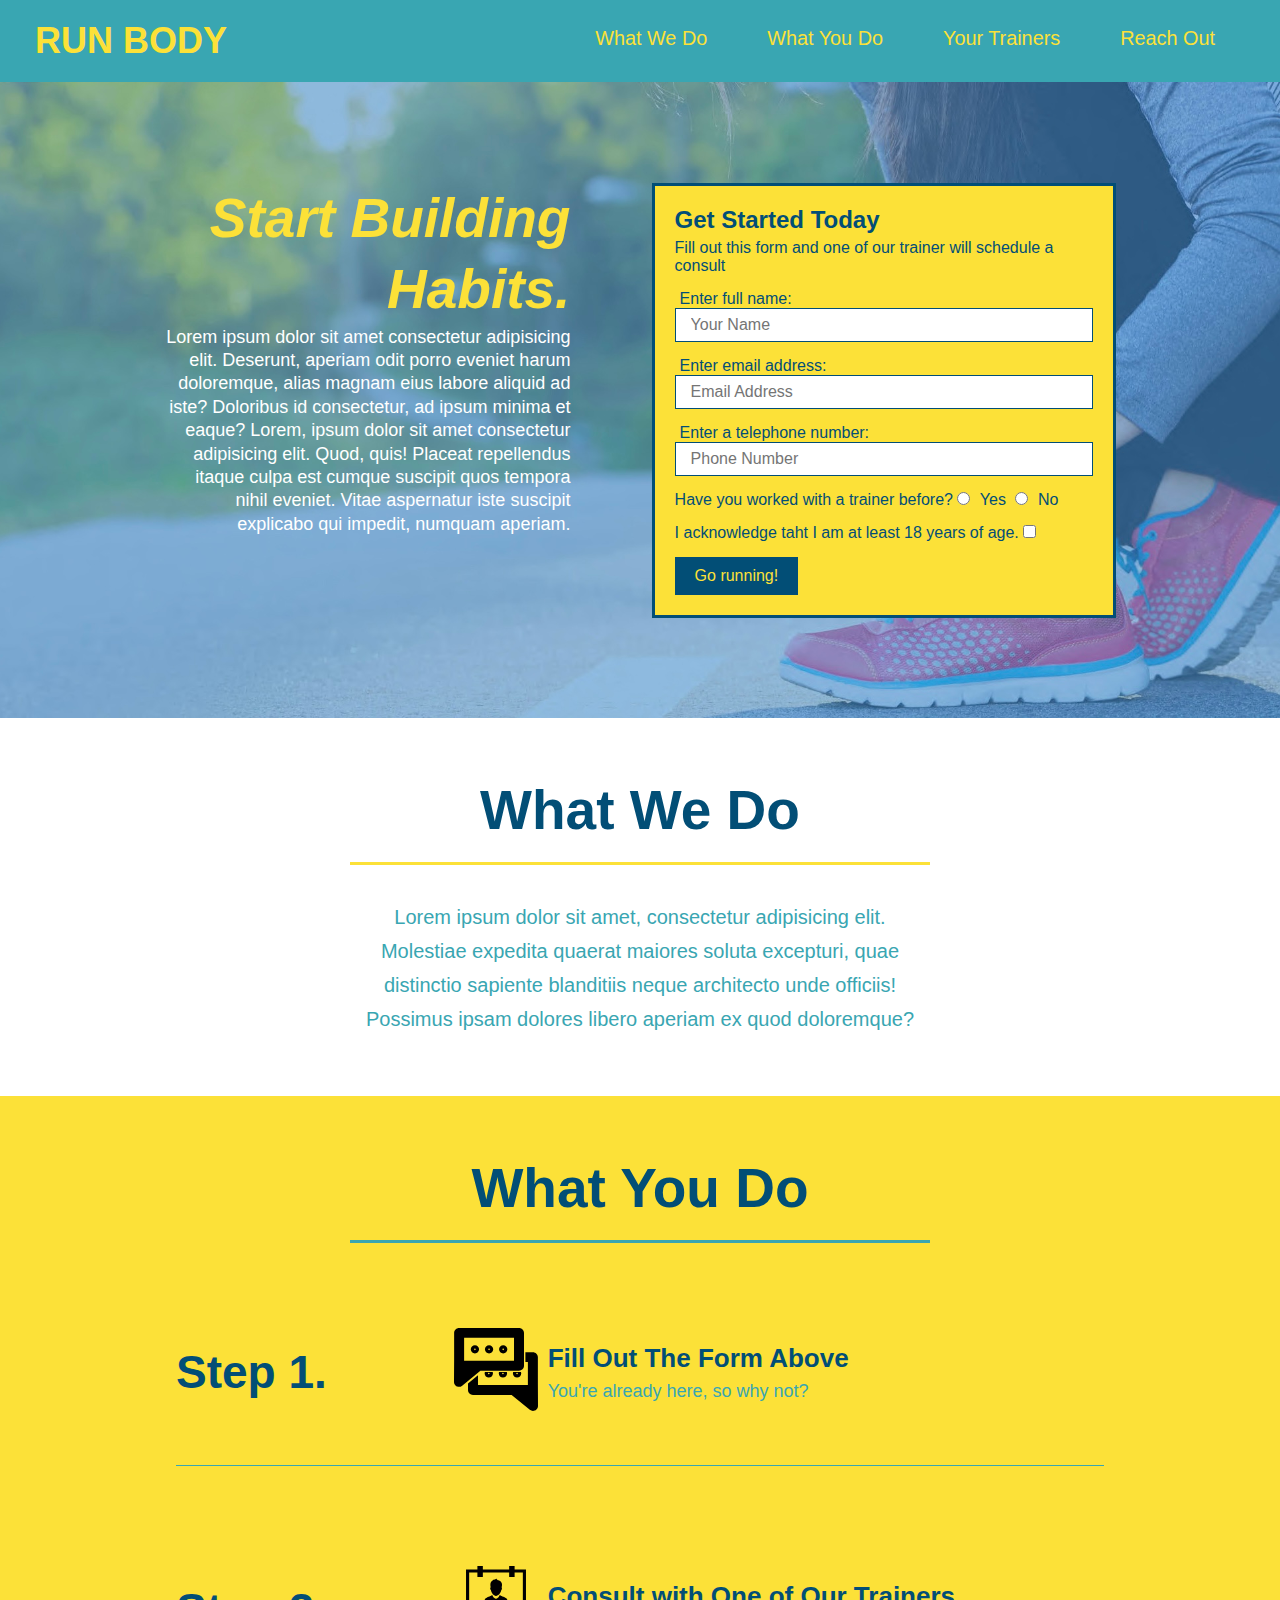
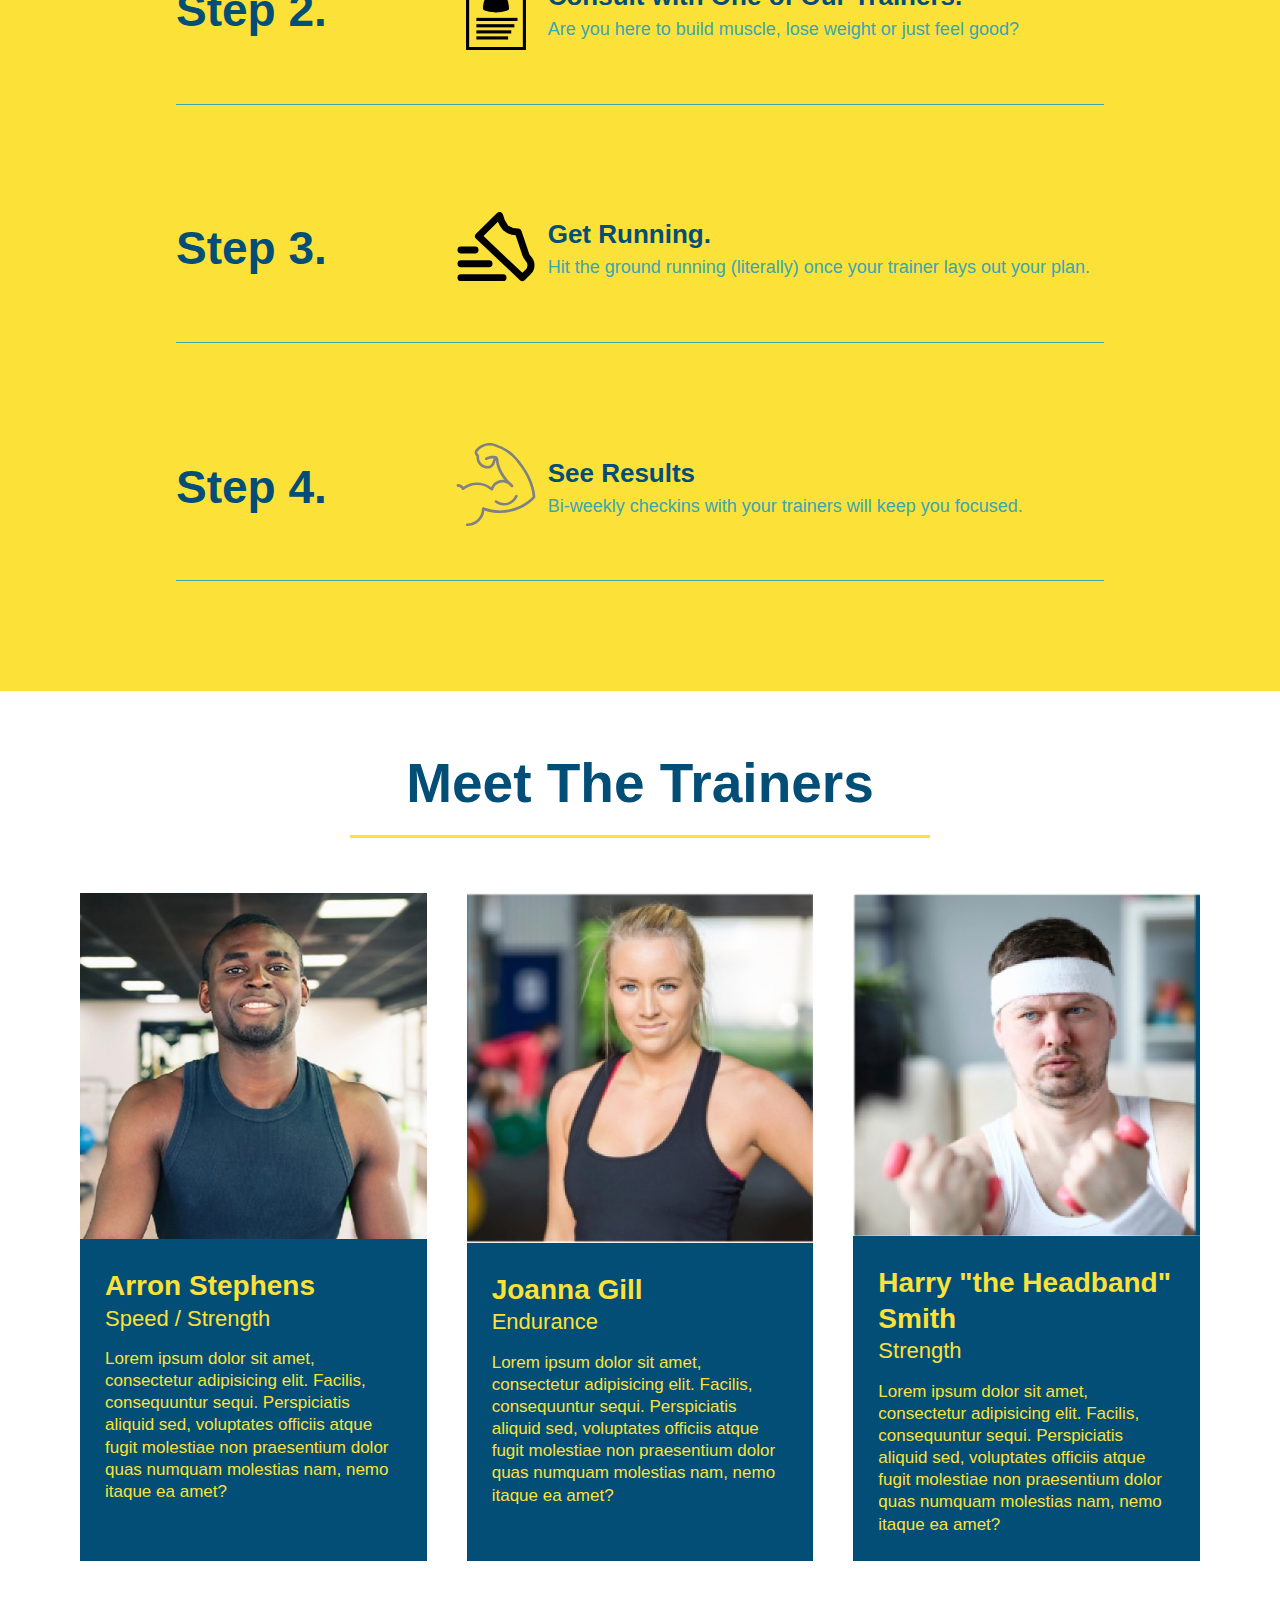
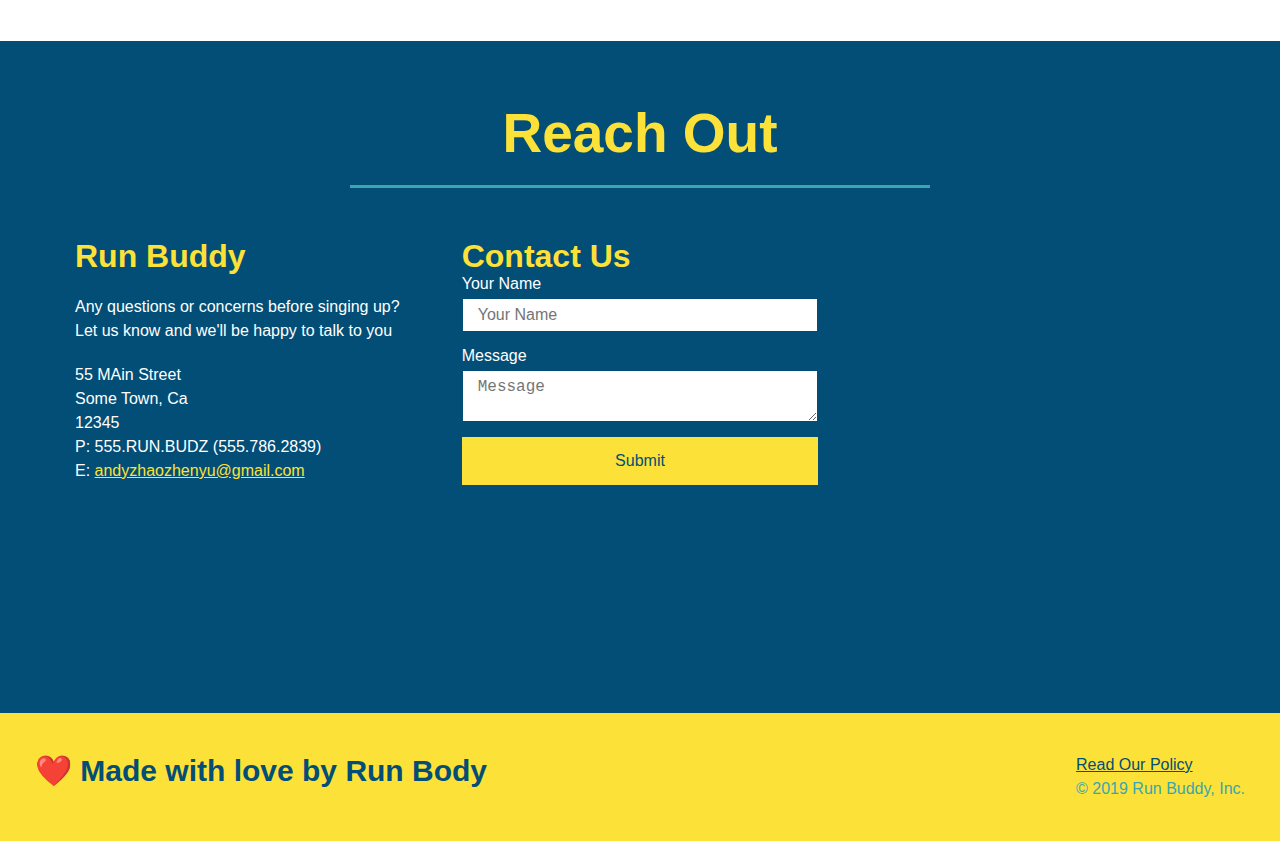
<file: index.html>
<!DOCTYPE html>
<html lang="en">

<head>
    <meta charset="UTF-8">
    <meta http-equiv="X-UA-Compatible" content="IE=edge">
    <meta name="viewport" content="width=device-width, initial-scale=1.0">
    <link rel="stylesheet" href="./assets/css/style.css">
    <title>Run Body</title>
</head>

<body>
    <header>
        <h1>
            <a href="/"> RUN BODY </a>
        </h1>
        <nav>
            <ul>
                <li>
                    <a href="#what-we-do">What We Do</a>
                </li>
                <li>
                    <a href="#what-you-do">What You Do</a>
                </li>
                <li>
                    <a href="#your-trainers">Your Trainers</a>
                </li>
                <li>
                    <a href="reach-out">Reach Out</a>
                </li>
            </ul>
        </nav>
    </header>
    <section class="hero">
        <div class="hero-cta">
            <h2>Start Building Habits.</h2>
            <p>
                Lorem ipsum dolor sit amet consectetur adipisicing elit. Deserunt, aperiam odit porro eveniet harum
                doloremque, alias magnam eius labore aliquid ad iste? Doloribus id consectetur, ad ipsum minima et
                eaque?
                Lorem, ipsum dolor sit amet consectetur adipisicing elit. Quod, quis! Placeat repellendus itaque culpa
                est cumque suscipit quos tempora nihil eveniet. Vitae aspernatur iste suscipit explicabo qui impedit,
                numquam aperiam.
            </p>
        </div>
        <div class="hero-form">
            <h3>Get Started Today</h3>
            <p>Fill out this form and one of our trainer will schedule a consult</p>
            <form action="">
                <label for="name">Enter full name:</label>
                <input type="text" placeholder="Your Name" name="name" id="name" class="form-input" />
                <label for="email"> Enter email address:</label>
                <input type="text" placeholder="Email Address" name="email" id="email" class="form-input" />
                <label for="phone"> Enter a telephone number: </label>
                <input type="text" placeholder="Phone Number" name="phone" id="phone" class="form-input" />
                <p>
                    Have you worked with a trainer before?
                    <input type="radio" name="trainer-confirm" id="trainer-yes" />
                    <label for="trainer-yes">Yes</label>
                    <input type="radio" name="trainer-confirm" id="trainer-no" />
                    <label for="trainer-no">No</label>
                </p>
                <p>
                    I acknowledge taht I am at least 18 years of age.
                    <input type="checkbox" name="age" id="age">
                    <label for="age"></label>
                </p>
                <button>Go running!</button>
            </form>
        </div>
    </section>
    <section id="what-we-do" class="intro">
        <div class="flex-row">
            <h2 class="section-title primary-border">What We Do</h2>
        </div>
        <div class="flex-row">
            <p>
                Lorem ipsum dolor sit amet, consectetur adipisicing elit. Molestiae expedita quaerat maiores soluta
                excepturi, quae distinctio sapiente blanditiis neque architecto unde officiis! Possimus ipsam dolores
                libero
                aperiam ex quod doloremque?
            </p>
        </div>
    </section>
    <section id="what-you-do" class="steps">

        <h2 class="section-title secondary-border">What You Do</h2>

        <div class="step">
            <h3>Step 1.</h3>
            <div class="step-info">
                <div class="step-img">
                    <img src="./assets/images/chat.svg" alt="">
                </div>
                <div class="step-text">
                    <h4>Fill Out The Form Above</h4>
                    <p>You're already here, so why not?</p>
                </div>
            </div>
        </div>

        <div class="step">
            <h3>Step 2.</h3>
            <div class="step-info">
                <div class="step-img">
                    <img src="./assets/images/fillout.svg" alt="">
                </div>
                <div class="step-text">
                    <h4>Consult with One of Our Trainers.</h4>
                    <p>Are you here to build muscle, lose weight or just feel good?</p>
                </div>
            </div>
        </div>

        <div class="step">
            <h3>Step 3.</h3>
            <div class="step-info">
                <div class="step-img">
                    <img src="./assets/images/running.svg" alt="">
                </div>
                <div class="step-text">
                    <h4>Get Running.</h4>
                    <p>Hit the ground running (literally) once your trainer lays out your plan.</p>
                </div>
            </div>
        </div>

        <div class="step">
            <h3>Step 4.</h3>
            <div class="step-info">
                <div class="step-img">
                    <img src="./assets/images/result.svg" alt="">
                </div>
                <div class="step-text">
                    <h4>See Results</h4>
                    <p>Bi-weekly checkins with your trainers will keep you focused.</p>
                </div>
            </div>
        </div>

    </section>
    <section id="your-trainers">
        <h2 class="section-title primary-border">Meet The Trainers</h2>

        <div class="trainers">
            <article class="trainer">
                <img src="./assets/images/trainer1.jpg" alt="Arron Stephens">
                <div class="trainer-bio">
                    <h3 class="trainer-name">Arron Stephens</h3>
                    <h4 class="trainer-role">Speed / Strength</h4>
                    <p>
                        Lorem ipsum dolor sit amet, consectetur adipisicing elit. Facilis, consequuntur sequi. Perspiciatis
                        aliquid sed, voluptates officiis atque fugit molestiae non praesentium dolor quas numquam molestias
                        nam, nemo itaque ea amet?
                    </p>
                </div>
            </article>
    
            <article class="trainer">
                <img src="./assets/images/trainer2.PNG" alt="Joanna Gill">
                <div class="trainer-bio">
                    <h3 class="trainer-name"> Joanna Gill</h3>
                    <h4 class="trainer-role">Endurance</h4>
                    <p>
                        Lorem ipsum dolor sit amet, consectetur adipisicing elit. Facilis, consequuntur sequi. Perspiciatis
                        aliquid sed, voluptates officiis atque fugit molestiae non praesentium dolor quas numquam molestias
                        nam, nemo itaque ea amet?
                    </p>
                </div>

            </article>
    
            <article class="trainer">
                <img src="./assets/images/trainer3.png" alt="Harry Smith">
                <div class="trainer-bio">
                    <h3 class="trainer-name">Harry "the Headband" Smith</h3>
                    <h4 class="trainer-role">Strength</h4>
                    <p>
                        Lorem ipsum dolor sit amet, consectetur adipisicing elit. Facilis, consequuntur sequi. Perspiciatis
                        aliquid sed, voluptates officiis atque fugit molestiae non praesentium dolor quas numquam molestias
                        nam, nemo itaque ea amet?
                    </p>
                </div>
            </article>
        </div>

    </section>
    <section id="reach-out" class="contact">
        <h2 class="section-title secondary-border">Reach Out</h2>
        <div class="contact-info">
            <div>
                <h3>Run Buddy</h3>
                <p>Any questions or concerns before singing up? <br>
                    Let us know and we'll be happy to talk to you
                </p>
                <address>
                    55 MAin Street <br>
                    Some Town, Ca <br>
                    12345 <br>
                    P: 555.RUN.BUDZ (555.786.2839) <br>
                    E: <a href="andyzhaozhenyu@gmail.com">andyzhaozhenyu@gmail.com</a>
                </address>
            </div>

            <div class="contact-form">
                <h3>Contact Us</h3>
                <form action="">
                    <label for="contact-name">Your Name</label>
                    <input type="text" id="contact-name" placeholder="Your Name">

                    <label for="contact-message"> Message </label>
                    <textarea id="contact-message" placeholder="Message"></textarea>

                    <button type="submit"> Submit </button>
                </form>
            </div>

            <iframe
                src="https://www.google.com/maps/embed?pb=!1m18!1m12!1m3!1d2891.7974578566204!2d-79.66487278451456!3d43.5482637672279!2m3!1f0!2f0!3f0!3m2!1i1024!2i768!4f13.1!3m3!1m2!1s0x882b43e3135af203%3A0x713c168866b9f492!2sUniversity%20of%20Toronto%20Mississauga!5e0!3m2!1sen!2sca!4v1680729711567!5m2!1sen!2sca"
                width="600" height="450" style="border:0;" allowfullscreen="" loading="lazy"
                referrerpolicy="no-referrer-when-downgrade"></iframe>

        </div>
    </section>
    <footer>
        <h2>❤️ Made with love by Run Body</h2>
        <div>
            <a href="./privacy-policy.html"> Read Our Policy</a><br />
            &copy; 2019 Run Buddy, Inc.
        </div>
    </footer>
</body>

</html>
</file>
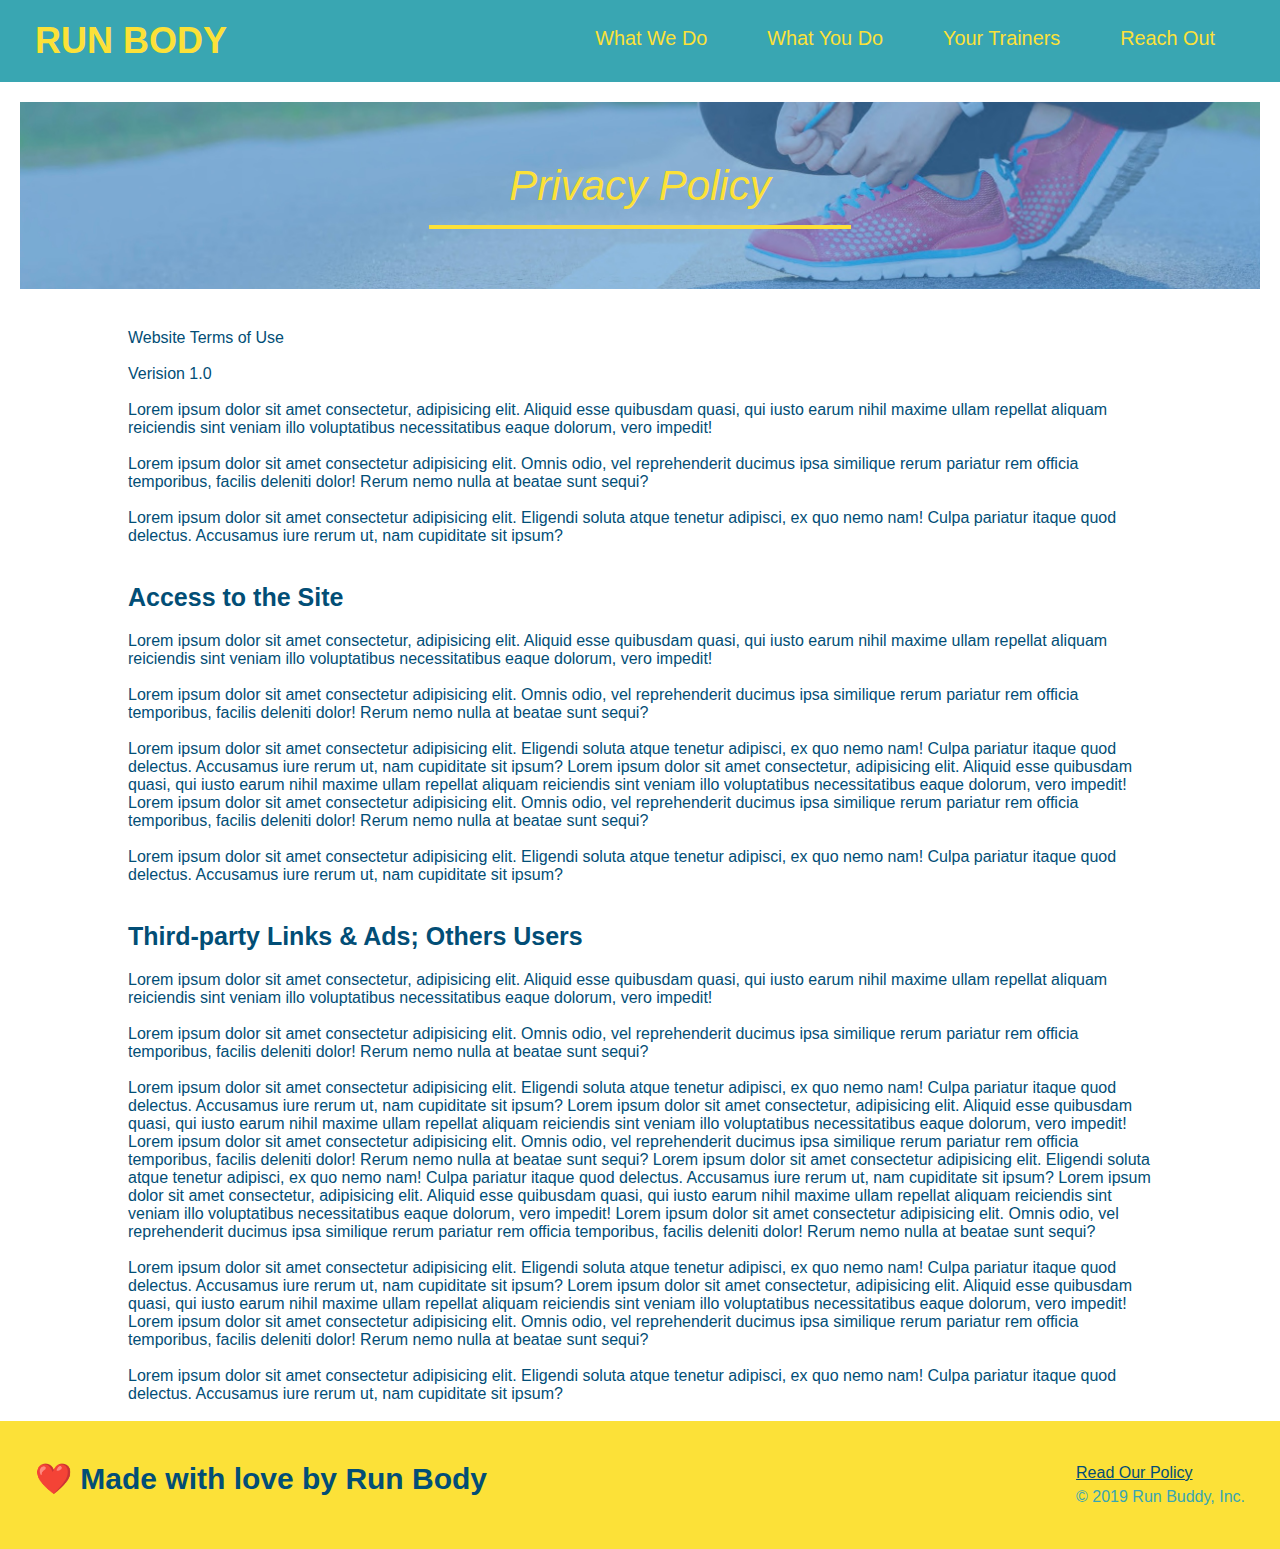
<file: privacy-policy.html>
<!DOCTYPE html>
<html lang="en">
<head>
    <meta charset="UTF-8">
    <meta http-equiv="X-UA-Compatible" content="IE=edge">
    <meta name="viewport" content="width=device-width, initial-scale=1.0">
    <link rel="stylesheet" href="./assets/css/style.css">
    <link rel="stylesheet" href="./assets/css/secondary-styles.css">

    <title>privacy Plicy - Run Buddy</title>
</head>
<body>
    <header>
        <h1>
            <a href="/"> RUN BODY </a>
        </h1>
        <nav>
            <ul>
                <li>
                    <a href="./index/html#what-we-do">What We Do</a>
                </li>
                <li>
                    <a href="./index/html#what-you-do">What You Do</a>
                </li>
                <li>
                    <a href="./index/html#your-trainers">Your Trainers</a>
                </li>
                <li>
                    <a href="./index/htmlreach-out">Reach Out</a>
                </li>
            </ul>
        </nav>
    </header>
    <section class="hero hero-secondary">
        <h2 class="page-title">
            Privacy Policy
        </h2>
    </section>
    <article class="secondary-content">
        Website Terms of Use <br>
        <br>
        Verision 1.0 <br>
        <br>
        Lorem ipsum dolor sit amet consectetur, adipisicing elit. Aliquid esse quibusdam quasi, qui iusto earum nihil maxime ullam repellat aliquam reiciendis sint veniam illo voluptatibus necessitatibus eaque dolorum, vero impedit! <br><br>
        Lorem ipsum dolor sit amet consectetur adipisicing elit. Omnis odio, vel reprehenderit ducimus ipsa similique rerum pariatur rem officia temporibus, facilis deleniti dolor! Rerum nemo nulla at beatae sunt sequi? <br><br>
        Lorem ipsum dolor sit amet consectetur adipisicing elit. Eligendi soluta atque tenetur adipisci, ex quo nemo nam! Culpa pariatur itaque quod delectus. Accusamus iure rerum ut, nam cupiditate sit ipsum? <br><br>

        <h3>Access to the Site</h3>
        Lorem ipsum dolor sit amet consectetur, adipisicing elit. Aliquid esse quibusdam quasi, qui iusto earum nihil maxime ullam repellat aliquam reiciendis sint veniam illo voluptatibus necessitatibus eaque dolorum, vero impedit! <br><br>
        Lorem ipsum dolor sit amet consectetur adipisicing elit. Omnis odio, vel reprehenderit ducimus ipsa similique rerum pariatur rem officia temporibus, facilis deleniti dolor! Rerum nemo nulla at beatae sunt sequi? <br><br>
        Lorem ipsum dolor sit amet consectetur adipisicing elit. Eligendi soluta atque tenetur adipisci, ex quo nemo nam! Culpa pariatur itaque quod delectus. Accusamus iure rerum ut, nam cupiditate sit ipsum? 
        Lorem ipsum dolor sit amet consectetur, adipisicing elit. Aliquid esse quibusdam quasi, qui iusto earum nihil maxime ullam repellat aliquam reiciendis sint veniam illo voluptatibus necessitatibus eaque dolorum, vero impedit! 
        Lorem ipsum dolor sit amet consectetur adipisicing elit. Omnis odio, vel reprehenderit ducimus ipsa similique rerum pariatur rem officia temporibus, facilis deleniti dolor! Rerum nemo nulla at beatae sunt sequi? <br><br>
        Lorem ipsum dolor sit amet consectetur adipisicing elit. Eligendi soluta atque tenetur adipisci, ex quo nemo nam! Culpa pariatur itaque quod delectus. Accusamus iure rerum ut, nam cupiditate sit ipsum? <br><br>

        <h3>Third-party Links & Ads; Others Users</h3>
        Lorem ipsum dolor sit amet consectetur, adipisicing elit. Aliquid esse quibusdam quasi, qui iusto earum nihil maxime ullam repellat aliquam reiciendis sint veniam illo voluptatibus necessitatibus eaque dolorum, vero impedit! <br><br>
        Lorem ipsum dolor sit amet consectetur adipisicing elit. Omnis odio, vel reprehenderit ducimus ipsa similique rerum pariatur rem officia temporibus, facilis deleniti dolor! Rerum nemo nulla at beatae sunt sequi? <br><br>
        Lorem ipsum dolor sit amet consectetur adipisicing elit. Eligendi soluta atque tenetur adipisci, ex quo nemo nam! Culpa pariatur itaque quod delectus. Accusamus iure rerum ut, nam cupiditate sit ipsum? 
        Lorem ipsum dolor sit amet consectetur, adipisicing elit. Aliquid esse quibusdam quasi, qui iusto earum nihil maxime ullam repellat aliquam reiciendis sint veniam illo voluptatibus necessitatibus eaque dolorum, vero impedit! 
        Lorem ipsum dolor sit amet consectetur adipisicing elit. Omnis odio, vel reprehenderit ducimus ipsa similique rerum pariatur rem officia temporibus, facilis deleniti dolor! Rerum nemo nulla at beatae sunt sequi? 
        Lorem ipsum dolor sit amet consectetur adipisicing elit. Eligendi soluta atque tenetur adipisci, ex quo nemo nam! Culpa pariatur itaque quod delectus. Accusamus iure rerum ut, nam cupiditate sit ipsum? 
        Lorem ipsum dolor sit amet consectetur, adipisicing elit. Aliquid esse quibusdam quasi, qui iusto earum nihil maxime ullam repellat aliquam reiciendis sint veniam illo voluptatibus necessitatibus eaque dolorum, vero impedit! 
        Lorem ipsum dolor sit amet consectetur adipisicing elit. Omnis odio, vel reprehenderit ducimus ipsa similique rerum pariatur rem officia temporibus, facilis deleniti dolor! Rerum nemo nulla at beatae sunt sequi? <br><br>
        Lorem ipsum dolor sit amet consectetur adipisicing elit. Eligendi soluta atque tenetur adipisci, ex quo nemo nam! Culpa pariatur itaque quod delectus. Accusamus iure rerum ut, nam cupiditate sit ipsum? 
        Lorem ipsum dolor sit amet consectetur, adipisicing elit. Aliquid esse quibusdam quasi, qui iusto earum nihil maxime ullam repellat aliquam reiciendis sint veniam illo voluptatibus necessitatibus eaque dolorum, vero impedit! 
        Lorem ipsum dolor sit amet consectetur adipisicing elit. Omnis odio, vel reprehenderit ducimus ipsa similique rerum pariatur rem officia temporibus, facilis deleniti dolor! Rerum nemo nulla at beatae sunt sequi? <br><br>
        Lorem ipsum dolor sit amet consectetur adipisicing elit. Eligendi soluta atque tenetur adipisci, ex quo nemo nam! Culpa pariatur itaque quod delectus. Accusamus iure rerum ut, nam cupiditate sit ipsum? <br><br>
    
    
    </article>
    <footer>
        <h2>❤️ Made with love by Run Body</h2>
        <div>
            <a href="./privacy-policy.html"> Read Our Policy</a><br />
            &copy; 2019 Run Buddy, Inc.
        </div>
    </footer>
</body>
</html>
</file>
<file: assets/css/style.css>
* {
    margin: 0;
    padding: 0;
    box-sizing: border-box;
}

header {
    padding: 20px 35px;
    background-color: #39a6b2;
    display: flex;
    justify-content: space-between;
}

header h1{
    font-weight: bold;
    font-size: 36px;
    color: #fce138;
    margin: 0;
}

header a {
    text-decoration: none;
    color: #fce138;
}

header nav{
    margin: 7px 0;
}

header nav ul {
    display: flex;
    flex-wrap: wrap;
    justify-content: space-between;
    align-items: center;
    list-style: none;
}

header nav ul li a{
    margin: 0 30px;
    font-weight: lighter;
    font-size: 1.55vw;
}

.flex-row {
    display: flex;
}

section {
    padding: 60px;
}

.hero{
    background-image: url("../images/hero-image.jpg");
    background-size: cover;
    background-position: center;
    display: flex;
    justify-content: center;
    flex-wrap: wrap;

}

.hero-cta {
    width: 35%;
    text-align: right;
    margin: 3.5%;
    color: #fff;
    font-size: 18px;
    line-height: 1.3;
}

.hero-cta h2 {
    font-style: italic;
    font-size: 55px;
    color: #fce138;
}

.hero-secondary {
    margin: 20px;
    background-color: black;
    font-size: 20px;
    color: red;
}

.hero-form {
    border: 3px solid #024e76;
    background-color: #fce138;
    padding: 20px;
    color: #024e76;
    width: 40%;
    margin: 3.5%;
}

.hero-form p{
    margin: 5px 0 15px 0;
}

.hero-form h3{
    font-size: 24px;
    margin: 0;
}

.form-input{
    border: 1px solid #024e76;
    display: block;
    padding: 7px 15px;
    font-size: 16px;
    color: #024e76;
    width: 100%;
    margin-bottom: 15px;
}

.hero-form label{
    margin: 0 5px;
}

.hero-form button{
    color: #fce138;
    background-color: #024e76;
    border: none;
    padding: 10px 20px;
    font-size: 16px;
}


.section-title {
    font-size: 55px;
    color: #024e76;
    border-bottom: 3px solid;
    padding-bottom: 20px;
    text-align: center;
    margin: 0 auto 35px auto;
    width: 50%;
}

.primary-border{
    border-color: #fce138;
}

.secondary-border{
    border-color: #39a6b2;
}

.intro p{
    line-height: 1.7;
    color: #39a6b2;
    width: 50%;
    font-size: 20px;
    margin:0 auto;
    text-align: center;
}

.steps{
    background: #fce138;
    display: flex;
    flex-direction: column;
    align-self: center;
}

.step {
    margin: 50px auto;
    padding-bottom: 50px;
    width: 80%;
    border-bottom: 1px solid #39a6b2;
    display: flex;
    flex-wrap: wrap;
    align-items: center;
    justify-content: space-between;
}

.step h3{
    color: #024e76;
    font-size: 46px;
    flex: 1 30%;
}

.step-info {
    flex: 2 70%;
    display: flex;
    flex-wrap: wrap;
    align-items: center;
    justify-content: space-between;
}

.step-text h4 {
    font-size: 26px;
    line-height: 1.5;
    color: #024e76;
}

.step-text{
    color: #39a6b2;
    font-size: 26px;
    line-height: 1.5;
    flex: 2 80%;
    margin-left: 10px;
}

.step-text p{
    color: #39a6b2;
    font-size: 18px;
}

.step-img {
    flex: 1 10%;
}

.step-img img{
    width: 100%;
}



.trainers {
    width: 100%;
    margin: 0 auto;
    display: flex;
    flex-wrap: wrap;
    justify-content: space-between;
}

.trainer{
    margin: 20px;
    background: #024e76;
    color: #fce138;
    flex: 1;
}

.trainer img{
    width: 100%;
}

.trainer-bio{
    padding: 25px;
    line-height: 1.3;
}

.trainer-bio h3 {
    font-size: 28px;
}

.trainer-bio h4 {
    font-weight: lighter;
    font-size: 22px;
    margin-bottom: 15px;
}

.trainer-bio p {
    font-size: 17px;
}

.text-left {
    text-align: left;
}

.text-right{
    text-align: right;
}

.contact{
    background: #024e76;
}

.contact-info {
    display: flex;
    justify-content: space-between;
    flex: wrap;
}

.contact-info > * {
    flex: 1;
    margin: 15px;
}

.contact h2{
    color: #fce138;
}

.contact-info iframe {
    height: 400px;
}

.contact-info div {
    color: white;
}

.contact-info h3{
    color: #fce138;
    font-size: 32px;
}

.contact-info p, .contact-info address {
    margin: 20px 0;
    line-height: 1.5;
    font-size: 16px;
    font-style: normal;
}

.contact-form input, .contact-form textarea {
    border: 1px solid #024e76;
    display: block;
    padding: 7px 15px;
    font-size: 16px;
    color: #024e76;
    width: 100%;
    margin-bottom: 15px;
    margin-top: 5px;
}

.contact-form button {
    width: 100%;
    border: none;
    background: #fce138;
    color: #024e76;
    text-align: center;
    padding: 15px 0;
    font-size: 16px;
}

.contact-info a {
    color: #fce138;

}

body{
    color: #39a6b2;
    font-family: Helvetica, Arial, sans-serif;
}

footer{
    background: #fce138;
    width: 100%;
    padding: 40px 35px;
    display: flex;
    justify-content: space-between;
    flex-wrap: wrap;
}

footer h2{
    color: #024e76;
    font-size: 30px;
    margin: 0;
}

footer div {
    line-height: 1.5;
}

footer a{
    color: #024e76;
}
</file>
<file: assets/css/secondary-styles.css>
.hero {
    background-position: bottom;
    height: auto;
    text-align: center;
    margin-bottom: 40px;
}

.page-title {
    color: #fce138;
    border-bottom: 4px solid #fce138;
    padding: 0 80px 15px 80px;
    font-weight: normal;
    font-size: 42px;
    font-style: italic;
}

.page-title h2 {
    display: inline-block;
}

.secondary-content{
    width: 80%;
    margin: auto;
    color: #024e76;
}

.secondary-content h3 {
    font-size: 25px;
    margin: 20px 0;;
}
</file>
